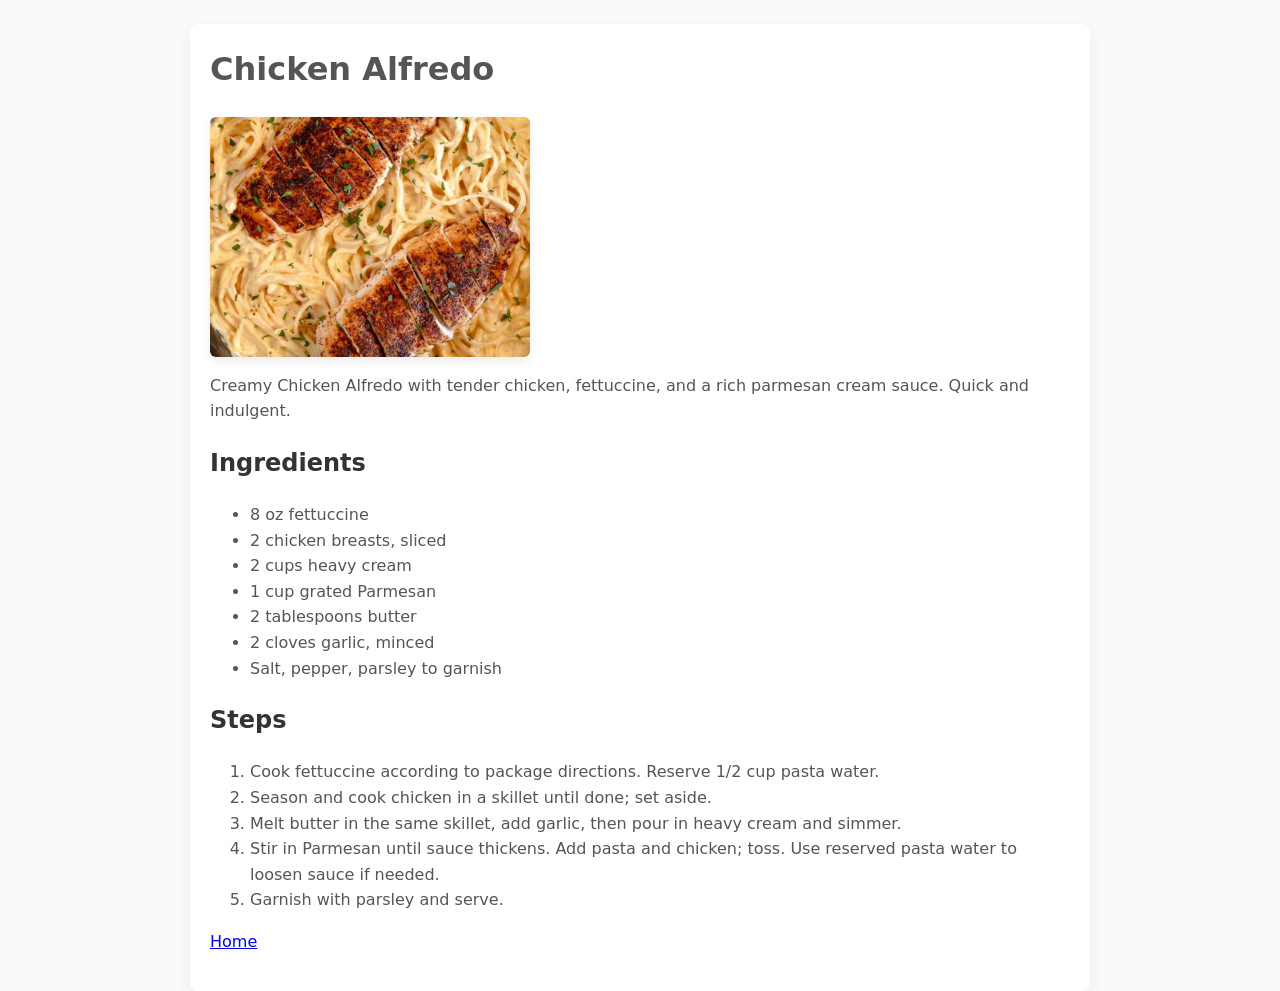
<file: recipes/chicken-alfredo.html>
<!DOCTYPE html>
<html lang="en">

<head>
    <meta charset="UTF-8">
    <meta name="viewport" content="width=device-width, initial-scale=1.0">
    <title>Chicken Alfredo</title>
    <link rel="stylesheet" href="../styles.css">
</head>

<body>
    <div class="site recipe">
        <h1>Chicken Alfredo</h1>
        <div class="image-container">
            <img src="../images/alfredo.jpg" alt="alfredo image">
        </div>
        <p>
            Creamy Chicken Alfredo with tender chicken, fettuccine, and a rich parmesan cream sauce. Quick and
            indulgent.
        </p>
        <h2>Ingredients</h2>
        <ul>
            <li>8 oz fettuccine</li>
            <li>2 chicken breasts, sliced</li>
            <li>2 cups heavy cream</li>
            <li>1 cup grated Parmesan</li>
            <li>2 tablespoons butter</li>
            <li>2 cloves garlic, minced</li>
            <li>Salt, pepper, parsley to garnish</li>
        </ul>
        <h2>Steps</h2>
        <ol>
            <li>Cook fettuccine according to package directions. Reserve 1/2 cup pasta water.</li>
            <li>Season and cook chicken in a skillet until done; set aside.</li>
            <li>Melt butter in the same skillet, add garlic, then pour in heavy cream and simmer.</li>
            <li>Stir in Parmesan until sauce thickens. Add pasta and chicken; toss. Use reserved pasta water to loosen
                sauce
                if needed.</li>
            <li>Garnish with parsley and serve.
            </li>
        </ol>
        <p><a href="../index.html">Home</a></p>
    </div>
</body>

</html>
</file>
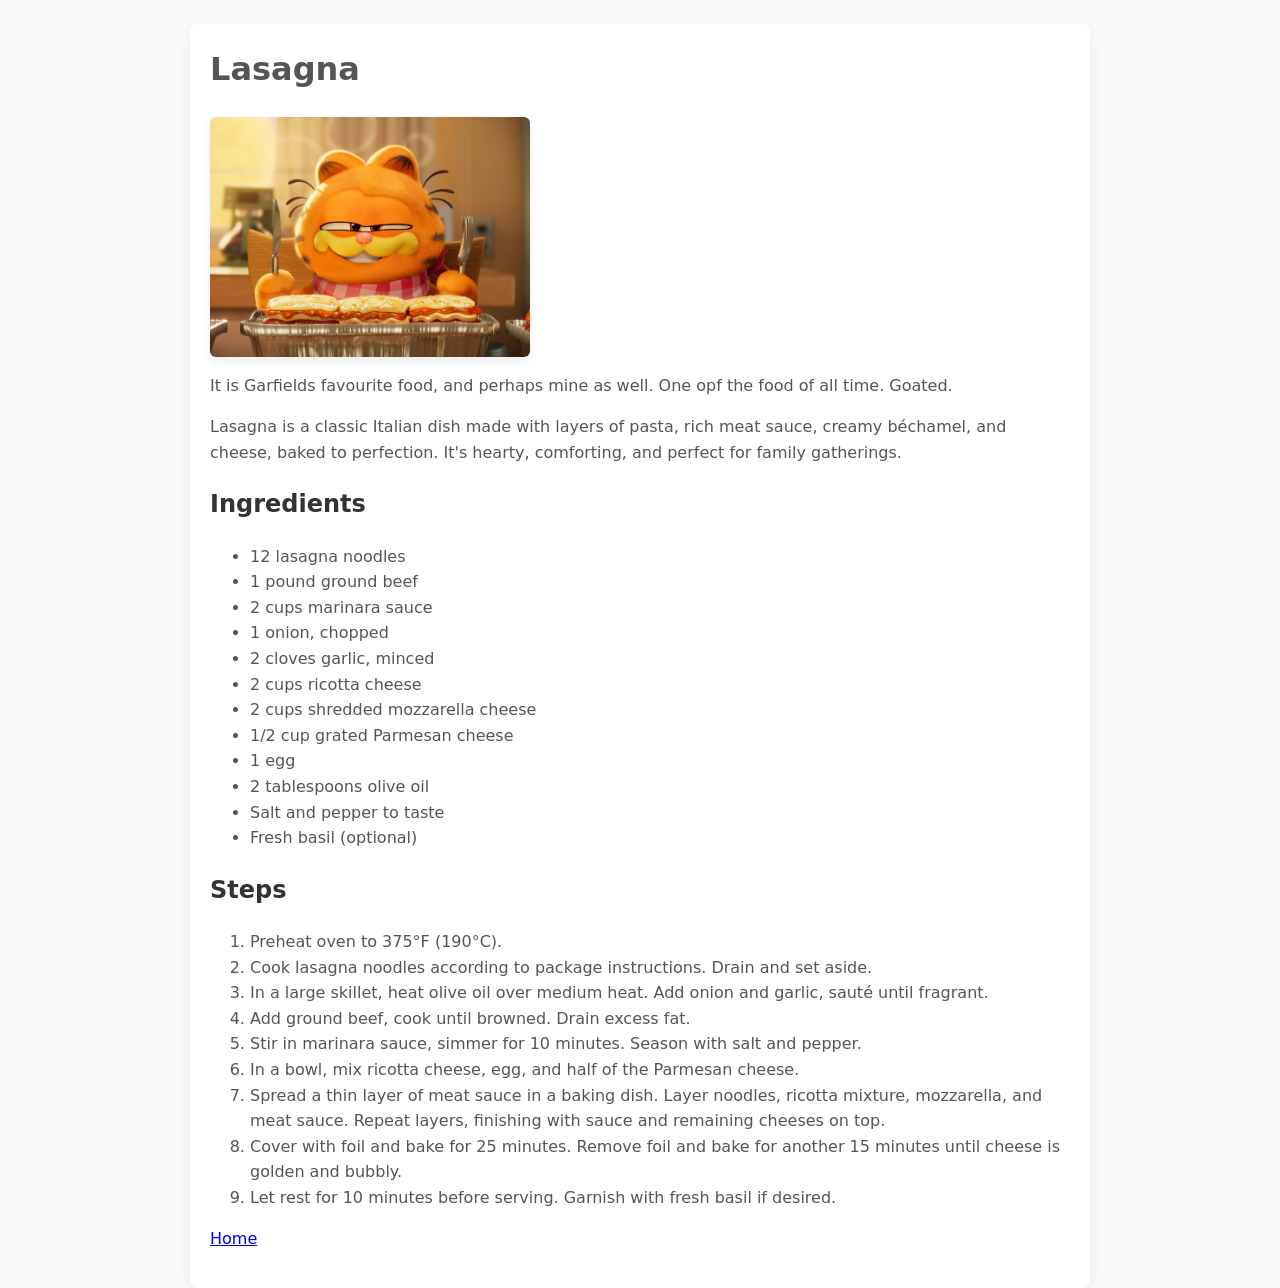
<file: recipes/lasagna.html>
<!DOCTYPE html>
<html lang="en">

<head>
    <meta charset="UTF-8">
    <meta name="viewport" content="width=device-width, initial-scale=1.0">
    <title>Document</title>
    <link rel="stylesheet" href="../styles.css">
</head>

<body>
    <div class="site recipe">
        <h1>Lasagna</h1>
        <div class="image-container">
            <img src="../images/lasagna.jpg" alt="lasagna image">
        </div>
        <p>
            It is Garfields favourite food, and perhaps mine as well. One opf the food of all time. Goated.
        </p>
        <p>
            Lasagna is a classic Italian dish made with layers of pasta, rich meat sauce, creamy béchamel, and cheese,
            baked
            to perfection. It's hearty, comforting, and perfect for family gatherings.
        </p>
        <h2>Ingredients</h2>
        <ul>
            <li>12 lasagna noodles</li>
            <li>1 pound ground beef</li>
            <li>2 cups marinara sauce</li>
            <li>1 onion, chopped</li>
            <li>2 cloves garlic, minced</li>
            <li>2 cups ricotta cheese</li>
            <li>2 cups shredded mozzarella cheese</li>
            <li>1/2 cup grated Parmesan cheese</li>
            <li>1 egg</li>
            <li>2 tablespoons olive oil</li>
            <li>Salt and pepper to taste</li>
            <li>Fresh basil (optional)</li>
        </ul>
        <h2>Steps</h2>
        <ol>
            <li>Preheat oven to 375°F (190°C).</li>
            <li>Cook lasagna noodles according to package instructions. Drain and set aside.</li>
            <li>In a large skillet, heat olive oil over medium heat. Add onion and garlic, sauté until fragrant.</li>
            <li>Add ground beef, cook until browned. Drain excess fat.</li>
            <li>Stir in marinara sauce, simmer for 10 minutes. Season with salt and pepper.</li>
            <li>In a bowl, mix ricotta cheese, egg, and half of the Parmesan cheese.</li>
            <li>Spread a thin layer of meat sauce in a baking dish. Layer noodles, ricotta mixture, mozzarella, and meat
                sauce. Repeat layers, finishing with sauce and remaining cheeses on top.</li>
            <li>Cover with foil and bake for 25 minutes. Remove foil and bake for another 15 minutes until cheese is
                golden
                and bubbly.</li>
            <li>Let rest for 10 minutes before serving. Garnish with fresh basil if desired.</li>
        </ol>
        <p><a href="../index.html">Home</a></p>
    </div>
</body>

</html>
</file>
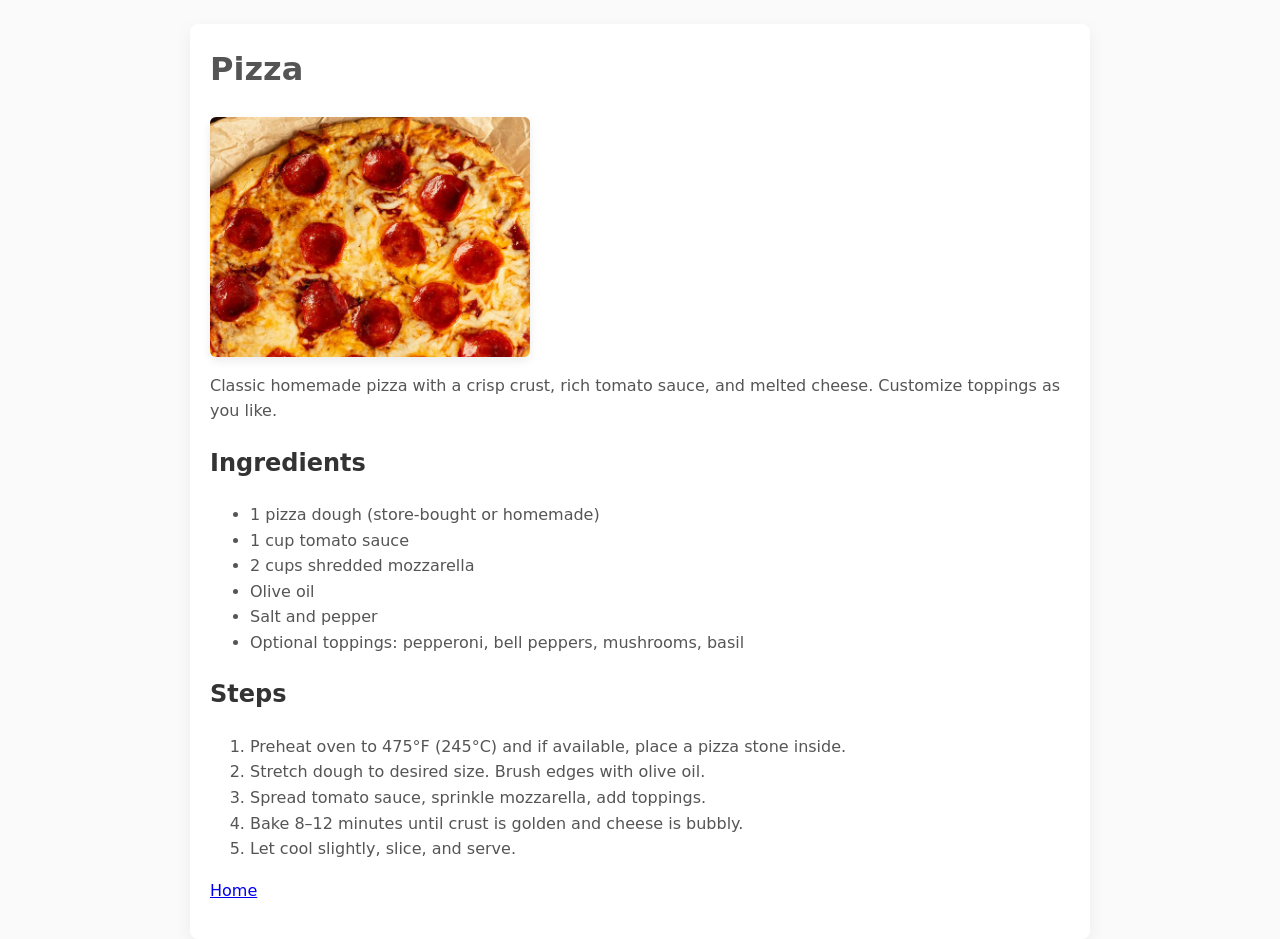
<file: recipes/pizza.html>
<!DOCTYPE html>
<html lang="en">

<head>
    <meta charset="UTF-8">
    <meta name="viewport" content="width=device-width, initial-scale=1.0">
    <title>Pizza</title>
    <link rel="stylesheet" href="../styles.css">
</head>

<body>
    <div class="site recipe">
        <h1>Pizza</h1>
        <div class="image-container">
            <img src="../images/pizza.webp" alt="pizza image">
        </div>
        <p>
            Classic homemade pizza with a crisp crust, rich tomato sauce, and melted cheese. Customize toppings as you
            like.
        </p>
        <h2>Ingredients</h2>
        <ul>
            <li>1 pizza dough (store-bought or homemade)</li>
            <li>1 cup tomato sauce</li>
            <li>2 cups shredded mozzarella</li>
            <li>Olive oil</li>
            <li>Salt and pepper</li>
            <li>Optional toppings: pepperoni, bell peppers, mushrooms, basil</li>
        </ul>
        <h2>Steps</h2>
        <ol>
            <li>Preheat oven to 475°F (245°C) and if available, place a pizza stone inside.</li>
            <li>Stretch dough to desired size. Brush edges with olive oil.</li>
            <li>Spread tomato sauce, sprinkle mozzarella, add toppings.</li>
            <li>Bake 8–12 minutes until crust is golden and cheese is bubbly.</li>
            <li>Let cool slightly, slice, and serve.</li>
        </ol>
        <p><a href="../index.html">Home</a></p>
    </div>
</body>

</html>
</file>
<file: styles.css>
/* Shared styles for the recipes site */
:root{
    --accent:#c04b2d;
    --muted:#555;
    --bg:#fafafa;
    --max-width:900px;
}
*{box-sizing:border-box}
html,body{height:100%}
body{
    margin:0;
    font-family:Inter, system-ui, -apple-system, "Segoe UI", Roboto, "Helvetica Neue", Arial;
    color:var(--muted);
    background:var(--bg);
    line-height:1.6;
}
.site {
    max-width:var(--max-width);
    margin:24px auto;
    padding:20px;
    background:#fff;
    border-radius:8px;
    box-shadow:0 6px 18px rgba(0,0,0,0.06);
}
header h1{margin:0 0 8px 0;color:#222}
/* header row with icon */
.header-row{display:flex;align-items:center;gap:12px}
.book-icon{width:44px;height:44px;flex:0 0 44px;display:block;object-fit:contain;opacity:0.95}
nav ul{display:flex;flex-direction:column; gap:12px;padding:0;margin:12px 0 24px 0;list-style:none}
nav a{color:var(--accent);text-decoration:none;font-weight:600}
nav a:hover{text-decoration:underline}

.recipe h1{margin-top:0}
h2{color:#333}
ul,ol{margin-top:0}

.image-container{
    width:320px;
    aspect-ratio:4/3;
    overflow:hidden;
    border-radius:6px;
    box-shadow:0 4px 10px rgba(0,0,0,0.08);
    margin:12px 0;
}
.image-container img{width:100%;height:100%;object-fit:cover;display:block}

footer{margin-top:28px;color:#888;font-size:13px}

@media (max-width:600px){
    .site{margin:12px;padding:16px}
    .image-container, .lasagna-image-container{width:100%;aspect-ratio:16/9}
    nav ul{flex-direction:column;gap:8px}
}
</file>
